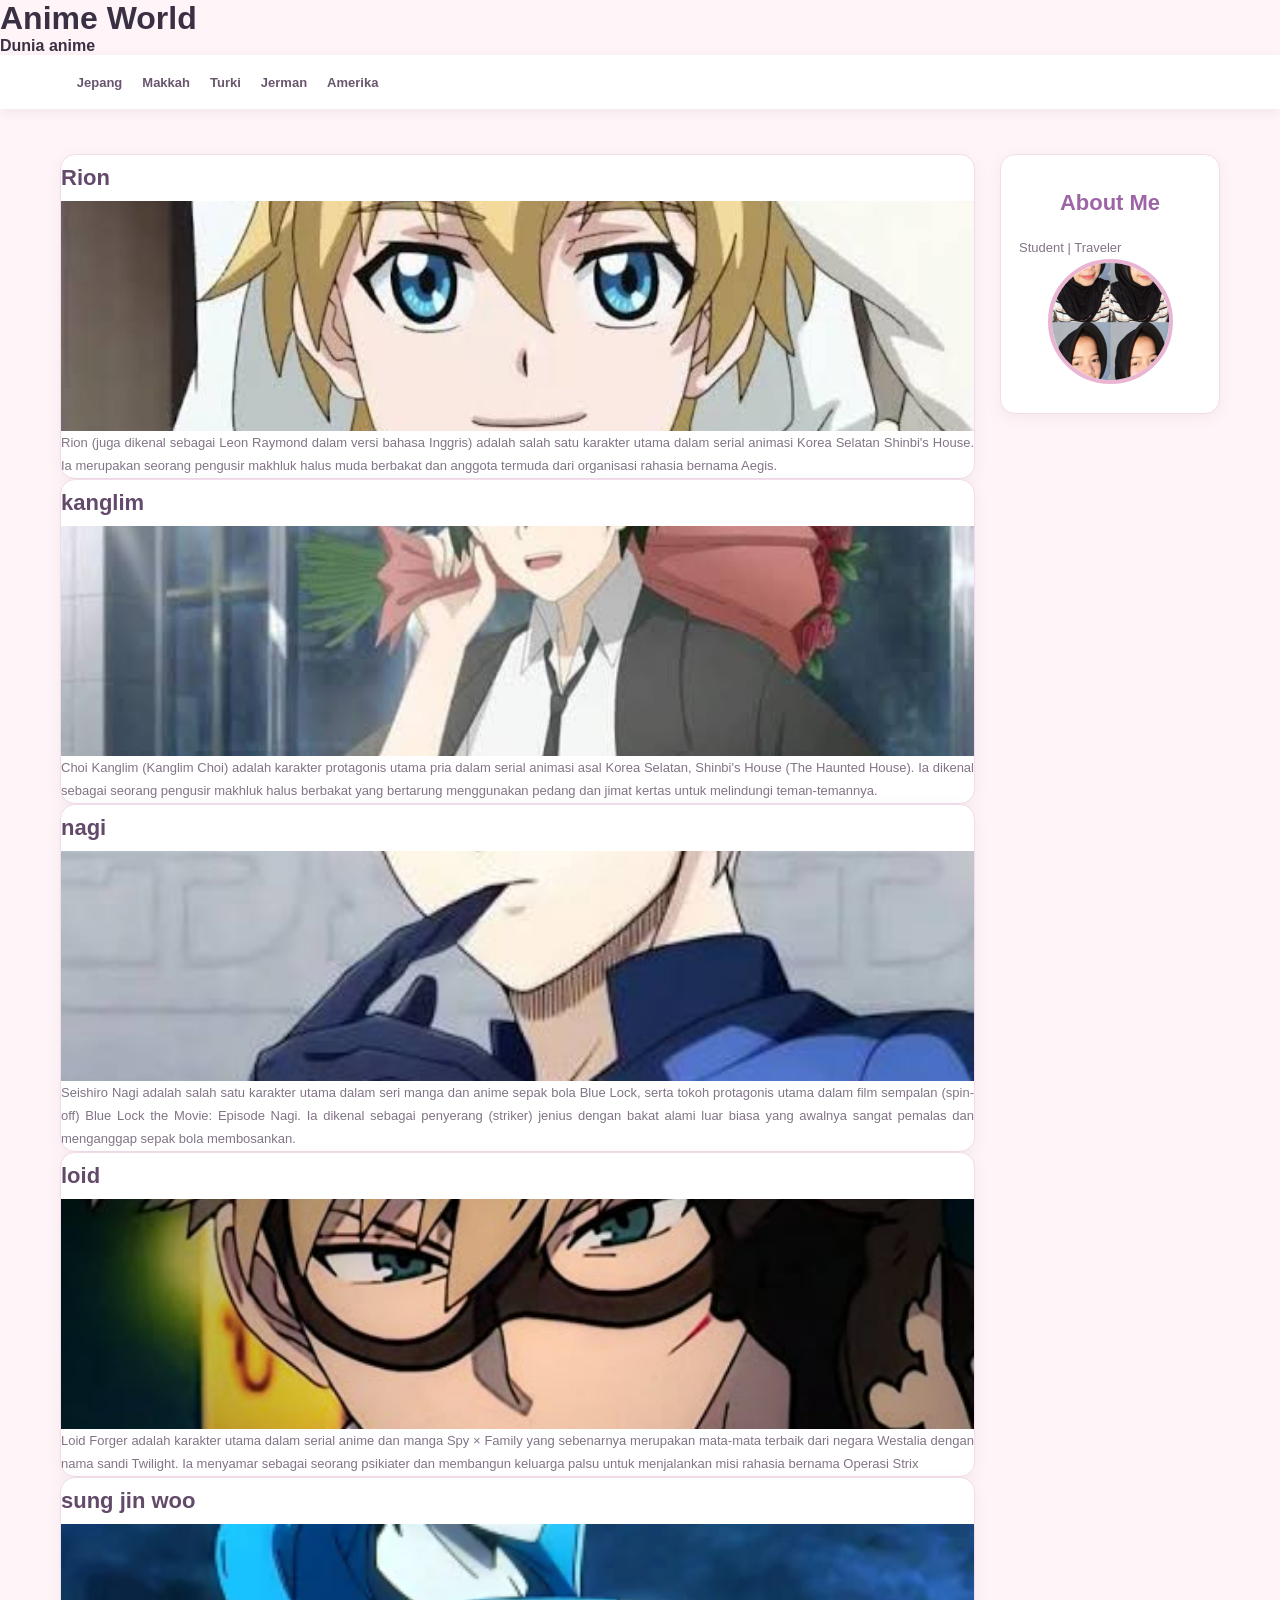
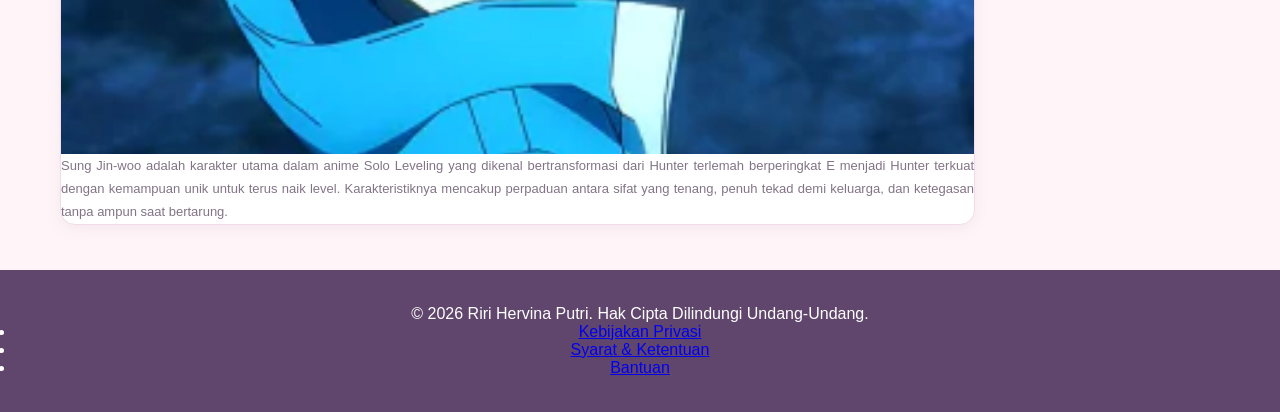
<file: index.html>
<!DOCTYPE html>
<html>
<head>
    <title>contoh 16 semantic HTML</title>
    <link rel="stylesheet" href="latihan 16.css">
</head>
<body>

    <header>
        <div class="jumbotron">
            <h1>Anime World </h1>
            <h4>Dunia anime</h4>
        </div>

        <nav class="navbar">
            <ul class="nav-links">
                <li><a href="#Jepang">Jepang</a></li>
                <li><a href="#Mekkah">Makkah</a></li>
                <li><a href="#Turki">Turki</a></li>
                <li><a href="#Jerman">Jerman</a></li>
                <li><a href="#Amerika">Amerika</a></li>
            </ul>
        </nav>
    </header>

    <main>
        <div id="content">

            <article id="Jepang" class="card">
                <h2>Rion</h2>
                <img src="rion.jpg" class="featured-img">
                <p>
                   Rion (juga dikenal sebagai Leon Raymond dalam versi bahasa Inggris) adalah salah satu karakter utama dalam serial animasi Korea Selatan Shinbi's House. Ia merupakan seorang pengusir makhluk halus muda berbakat dan anggota termuda dari organisasi rahasia bernama Aegis.
                </p>
            </article>

            <article id="Mekkah" class="card">
                <h2>kanglim</h2>
                <img src="kanglim.jpg" class="featured-img">
                <p>
                    Choi Kanglim (Kanglim Choi) adalah karakter protagonis utama pria dalam serial animasi asal Korea Selatan, Shinbi's House (The Haunted House). Ia dikenal sebagai seorang pengusir makhluk halus berbakat yang bertarung menggunakan pedang dan jimat kertas untuk melindungi teman-temannya.
                </p>
            </article>

            <article id="Turki" class="card">
                <h2>nagi</h2>
                <img src="nagi.jpg" class="featured-img">
                <p>
                    Seishiro Nagi adalah salah satu karakter utama dalam seri manga dan anime sepak bola Blue Lock, serta tokoh protagonis utama dalam film sempalan (spin-off) Blue Lock the Movie: Episode Nagi. Ia dikenal sebagai penyerang (striker) jenius dengan bakat alami luar biasa yang awalnya sangat pemalas dan menganggap sepak bola membosankan.
                </p>
            </article>

            <article id="Jerman" class="card">
                <h2>loid</h2>
                <img src="loid.jpg" class="featured-img">
                <p>
                    Loid Forger adalah karakter utama dalam serial anime dan manga Spy × Family yang sebenarnya merupakan mata-mata terbaik dari negara Westalia dengan nama sandi Twilight. Ia menyamar sebagai seorang psikiater dan membangun keluarga palsu untuk menjalankan misi rahasia bernama Operasi Strix
                </p>
            </article>

            <article id="Amerika" class="card">
                <h2>sung jin woo</h2>
                <img src="sung jin woo.jpg" class="featured-img">
                <p>
                    Sung Jin-woo adalah karakter utama dalam anime Solo Leveling yang dikenal bertransformasi dari Hunter terlemah berperingkat E menjadi Hunter terkuat dengan kemampuan unik untuk terus naik level. Karakteristiknya mencakup perpaduan antara sifat yang tenang, penuh tekad demi keluarga, dan ketegasan tanpa ampun saat bertarung.
                </p>
            </article>

        </div>

        <aside>
            <article class="profile card">
                <header>
                    <h2>About Me</h2>
                    <p>Student | Traveler</p>
                    <figure>
                        <img src="ririi.jpeg" class="profile-img">
                    </figure>
                </header>
            </article>
        </aside>

    </main>

    <footer class="footer">
        <div class="footer-content">
            <p>
                &copy; 2026 Riri Hervina Putri.
                Hak Cipta Dilindungi Undang-Undang.
            </p>

            <ul class="footer-links">
                <li><a href="#privacy">Kebijakan Privasi</a></li>
                <li><a href="#terms">Syarat & Ketentuan</a></li>
                <li><a href="#kontak">Bantuan</a></li>
            </ul>
        </div>
    </footer>

</body>
</html>
</file>
<file: latihan 16.css>
/* RESET */
* {
    margin: 0;
    padding: 0;
    box-sizing: border-box;
    scroll-behavior: smooth;
}

/* BODY */
body {
    font-family: 'Segoe UI', Arial, sans-serif;
    background: #fff5f8;
    color: #393044;
}

/* HERO HEADER */
.hero {
    text-align: center;
    padding: 75px 20px;
    background: linear-gradient(135deg, #ffc6d5, #e8c9ff, #c9dcff);
}

.welcome {
    font-size: 12px;
    letter-spacing: 5px;
    color: #805d87;
    font-weight: bold;
}

.hero h1 {
    font-size: 58px;
    margin: 18px 0;
    color: #493452;
}

.hero h1 span {
    color: #a65f9f;
}

.hero h3 {
    font-size: 21px;
    color: #684d70;
}

.description {
    font-size: 14px;
    color: #705c75;
    margin: 15px 0 30px;
    line-height: 1.7;
}

.hero-button {
    display: inline-block;
    background: #a66bb1;
    color: white;
    padding: 13px 30px;
    border-radius: 30px;
    text-decoration: none;
    font-weight: bold;
    transition: 0.3s;
}

.hero-button:hover {
    background: #80468e;
    transform: translateY(-4px);
}

/* NAVBAR */
.navbar {
    background: white;
    padding: 18px 6%;
    display: flex;
    align-items: center;
    justify-content: space-between;
    flex-wrap: wrap;
    gap: 15px;
    box-shadow: 0 3px 12px #00000010;
}

.logo {
    font-size: 24px;
    font-weight: bold;
    color: #65436d;
}

.logo span {
    color: #d47fae;
}

.navbar ul {
    display: flex;
    list-style: none;
    gap: 20px;
    flex-wrap: wrap;
}

.navbar ul li a {
    text-decoration: none;
    color: #69566e;
    font-size: 13px;
    font-weight: 600;
    transition: 0.3s;
}

.navbar ul li a:hover {
    color: #d47fae;
}

/* MAIN */
main {
    max-width: 1200px;
    margin: 45px auto;
    padding: 0 20px;
    display: flex;
    align-items: flex-start;
    gap: 25px;
}

.content {
    flex: 3;
    min-width: 0;
}

/* SECTION TITLE */
.section-title {
    text-align: center;
    margin-bottom: 30px;
}

.small-title {
    font-size: 12px;
    letter-spacing: 4px;
    color: #bc76a8;
    font-weight: bold;
}

.section-title h2 {
    font-size: 34px;
    color: #59405f;
    margin: 12px 0;
}

.section-title > p:last-child {
    font-size: 13px;
    color: #89778c;
    line-height: 1.7;
}

/* ANIME CONTAINER */
.anime-container {
    display: grid;
    grid-template-columns: repeat(2, 1fr);
    gap: 22px;
}

/* ANIME CARD */
.card {
    background: white;
    border-radius: 15px;
    overflow: hidden;
    box-shadow: 0 4px 15px #79577b15;
    border: 1px solid #f2dce9;
    transition: 0.3s;
}

.card:hover {
    transform: translateY(-7px);
    box-shadow: 0 10px 25px #c99bbd40;
}

.featured-img {
    width: 100%;
    height: 230px;
    object-fit: cover;
    display: block;
}

.card-content {
    padding: 20px;
}

.category {
    color: #c078a8;
    font-size: 10px;
    letter-spacing: 2px;
    font-weight: bold;
}

.card h2 {
    font-size: 22px;
    color: #63496a;
    margin: 10px 0;
}

.card p {
    color: #827486;
    font-size: 13px;
    line-height: 1.8;
    text-align: justify;
}

.read-more {
    display: inline-block;
    color: #b66e9e;
    font-size: 12px;
    text-decoration: none;
    font-weight: bold;
    margin-top: 17px;
}

.read-more:hover {
    color: #80468e;
}

/* SIDEBAR */
aside {
    flex: 1;
    min-width: 220px;
}

.profile {
    background: white;
    padding: 25px 18px;
    text-align: center;
    border-radius: 15px;
    box-shadow: 0 4px 15px #79577b15;
    border: 1px solid #f2dce9;
    position: sticky;
    top: 20px;
}

.profile h2 {
    color: #9d65a6;
    font-size: 22px;
    margin-bottom: 20px;
}

.profile-img {
    width: 125px;
    height: 125px;
    object-fit: cover;
    border-radius: 50%;
    border: 4px solid #e9b5d2;
}

.profile h3 {
    color: #604769;
    font-size: 16px;
    margin-top: 15px;
}

.profile-job {
    color: #b27ba5;
    font-size: 12px;
    margin-top: 7px;
}

.profile-line {
    height: 2px;
    width: 60px;
    background: #dfa7ca;
    margin: 18px auto;
}

.about-text {
    color: #89778c;
    font-size: 12px;
    line-height: 1.8;
}

.profile-info {
    margin-top: 18px;
    background: #fff2f8;
    padding: 12px;
    border-radius: 10px;
}

.profile-info p {
    font-size: 12px;
    color: #91658d;
    margin: 8px 0;
}

/* FOOTER */
footer {
    background: #60466c;
    color: white;
    text-align: center;
    padding: 35px 15px;
}

footer h2 {
    font-size: 25px;
    margin-bottom: 10px;
}

footer h2 span {
    color: #ffc3df;
}

footer > p {
    font-size: 12px;
    color: #f0ddeb;
}

.footer-line {
    width: 60px;
    height: 3px;
    background: #f5b9d8;
    margin: 20px auto;
}

footer .copyright {
    font-size: 11px;
    color: #e6d4e7;
}

/* TABLET */
@media screen and (max-width: 900px) {

    main {
        flex-direction: column;
    }

    .content,
    aside {
        width: 100%;
    }

    .profile {
        position: static;
    }
}

/* MOBILE / HP */
@media screen and (max-width: 600px) {

    .hero {
        padding: 55px 15px;
    }

    .hero h1 {
        font-size: 40px;
    }

    .hero h3 {
        font-size: 16px;
    }

    .description {
        font-size: 13px;
    }

    .navbar {
        justify-content: center;
        text-align: center;
    }

    .navbar ul {
        justify-content: center;
        gap: 15px;
    }

    .anime-container {
        grid-template-columns: 1fr;
    }

    .featured-img {
        height: 230px;
    }

    .section-title h2 {
        font-size: 28px;
    }

    main {
        margin: 30px auto;
        padding: 0 15px;
    }
}
</file>
